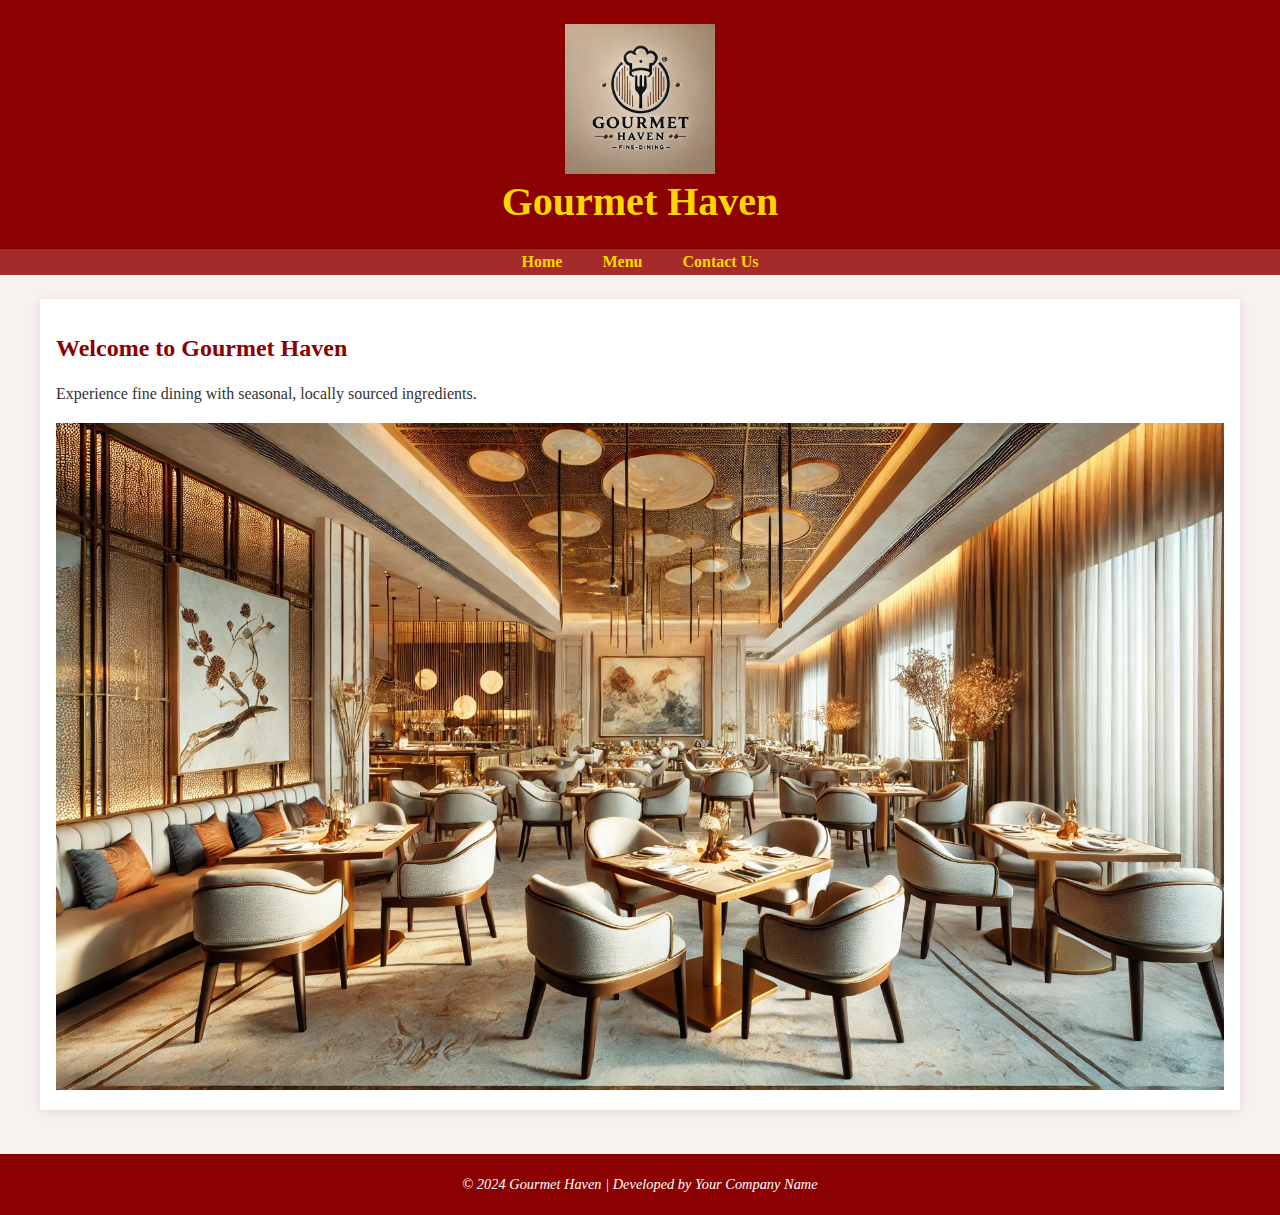
<file: index.html>
<!DOCTYPE html>
<html lang="en">
<head>
  <meta charset="UTF-8">
  <meta name="viewport" content="width=device-width, initial-scale=1.0">
  <title>Gourmet Haven - Home</title>
  <link rel="stylesheet" href="styles.css">
</head>
<body>
  <header>
    <img src="logo.png" alt="Gourmet Haven Logo">
    <h1>Gourmet Haven</h1>
  </header>
  <nav>
    <ul>
      <li><a href="index.html">Home</a></li>
      <li><a href="menu.html">Menu</a></li>
      <li><a href="contact.html">Contact Us</a></li>
    </ul>
  </nav>
  <main class="container">
    <section class="row">
      <article class="col">
        <h2>Welcome to Gourmet Haven</h2>
        <p>Experience fine dining with seasonal, locally sourced ingredients.</p>
        <img src="Restaurant Image.png" alt="Restaurant Image" style="max-width: 100%;">
      </article>
    </section>
  </main>
  <footer>
    &copy; 2024 Gourmet Haven | Developed by Your Company Name
  </footer>
</body>
</html>
</file>
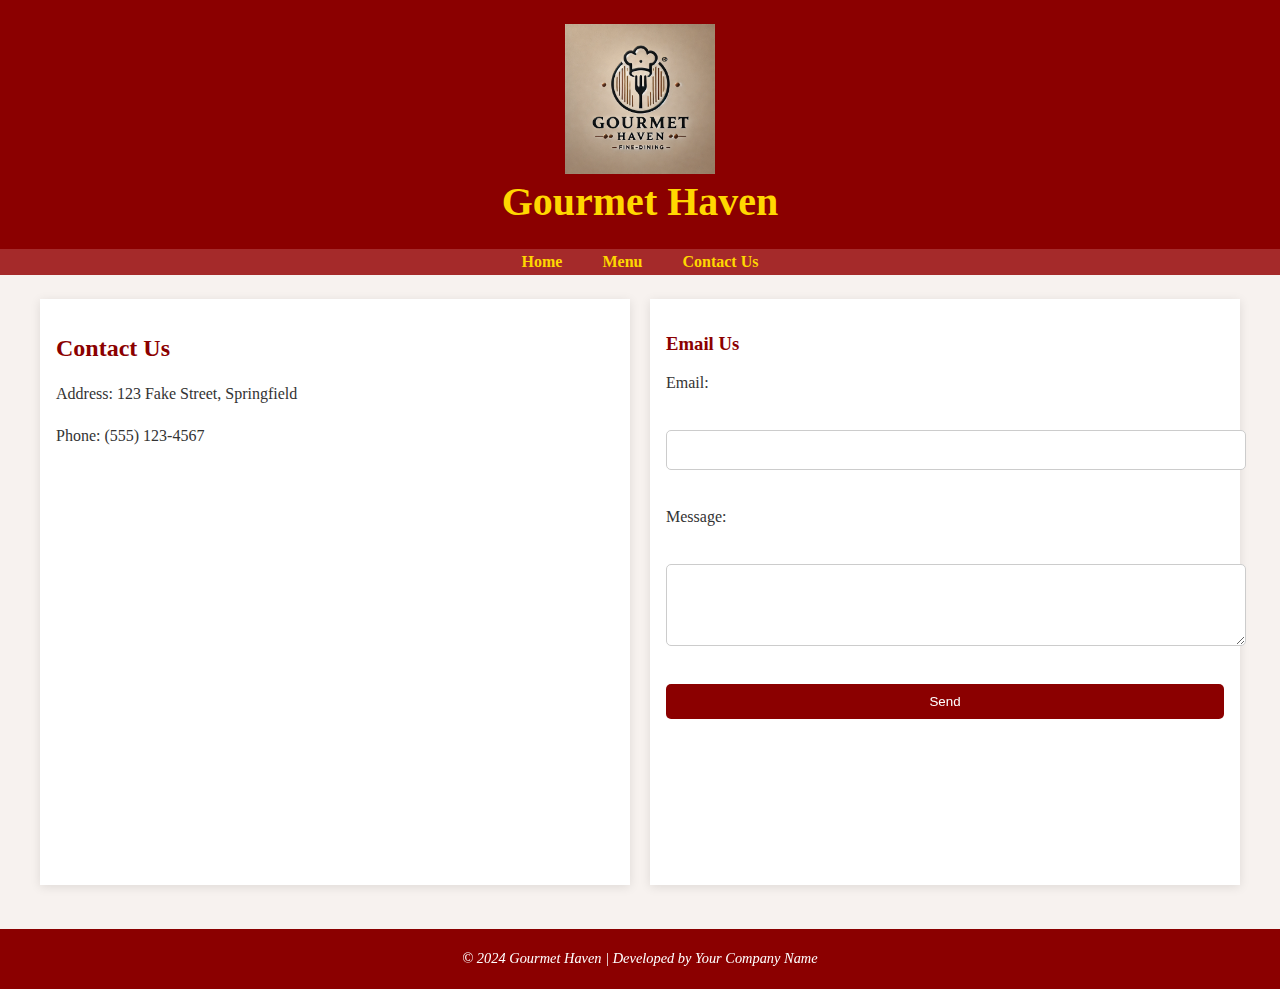
<file: contact.html>
<!DOCTYPE html>
<html lang="en">
<head>
  <meta charset="UTF-8">
  <meta name="viewport" content="width=device-width, initial-scale=1.0">
  <title>Gourmet Haven - Contact</title>
  <link rel="stylesheet" href="styles.css">
</head>
<body>
  <header>
    <img src="logo.png" alt="Gourmet Haven Logo">
    <h1>Gourmet Haven</h1>
  </header>
  <nav>
    <ul>
      <li><a href="index.html">Home</a></li>
      <li><a href="menu.html">Menu</a></li>
      <li><a href="contact.html" class="active">Contact Us</a></li>
    </ul>
  </nav>
  <main class="container">
    <section class="row">
        <article class="col">
          <h2>Contact Us</h2>
          <p>Address: 123 Fake Street, Springfield</p>
          <p>Phone: (555) 123-4567</p>
          <!-- Google Maps Embed -->
          <iframe
            src="https://www.google.com/maps/embed?pb=!1m18!1m12!1m3!1d3021.9494403323345!2d-73.97399252417042!3d40.78509117922205!2m3!1f0!2f0!3f0!3m2!1i1024!2i768!4f13.1!3m3!1m2!1s0x89c2589d7fe24ec3%3A0xd9b9e7b7a9d9db70!2sCentral%20Park%2C%20New%20York%2C%20NY%2C%20USA!5e0!3m2!1sen!2sin!4v1698442672780!5m2!1sen!2sin"
            width="100%"
            height="400"
            style="border: 0;"
            allowfullscreen=""
            loading="lazy"
            referrerpolicy="no-referrer-when-downgrade">
          </iframe>
        </article>
        <article class="col">
          <h3>Email Us</h3>
          <form>
            <label for="email">Email:</label><br>
            <input type="email" id="email" name="email"><br>
            <label for="message">Message:</label><br>
            <textarea id="message" name="message" rows="4"></textarea><br>
            <button type="submit">Send</button>
          </form>
        </article>
      </section>      
  </main>
  <footer>
    &copy; 2024 Gourmet Haven | Developed by Your Company Name
  </footer>
</body>
</html>
</file>
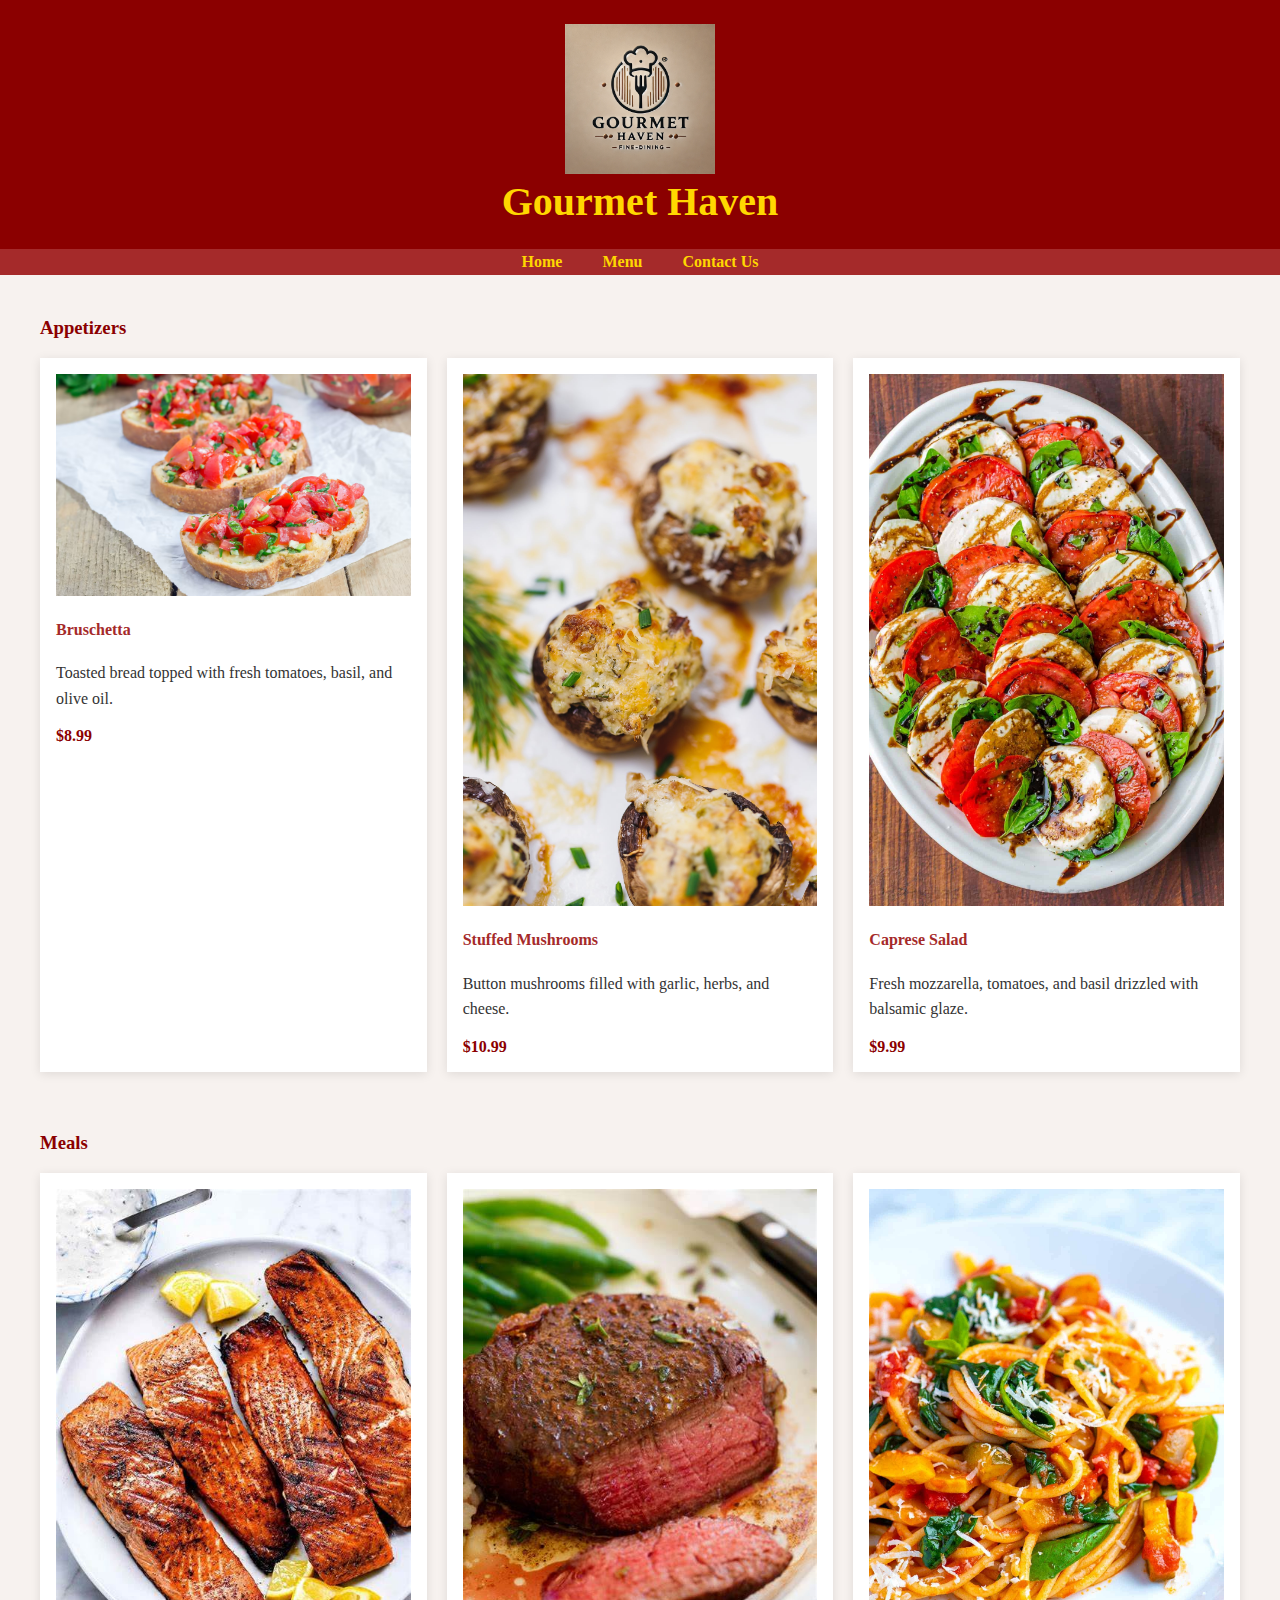
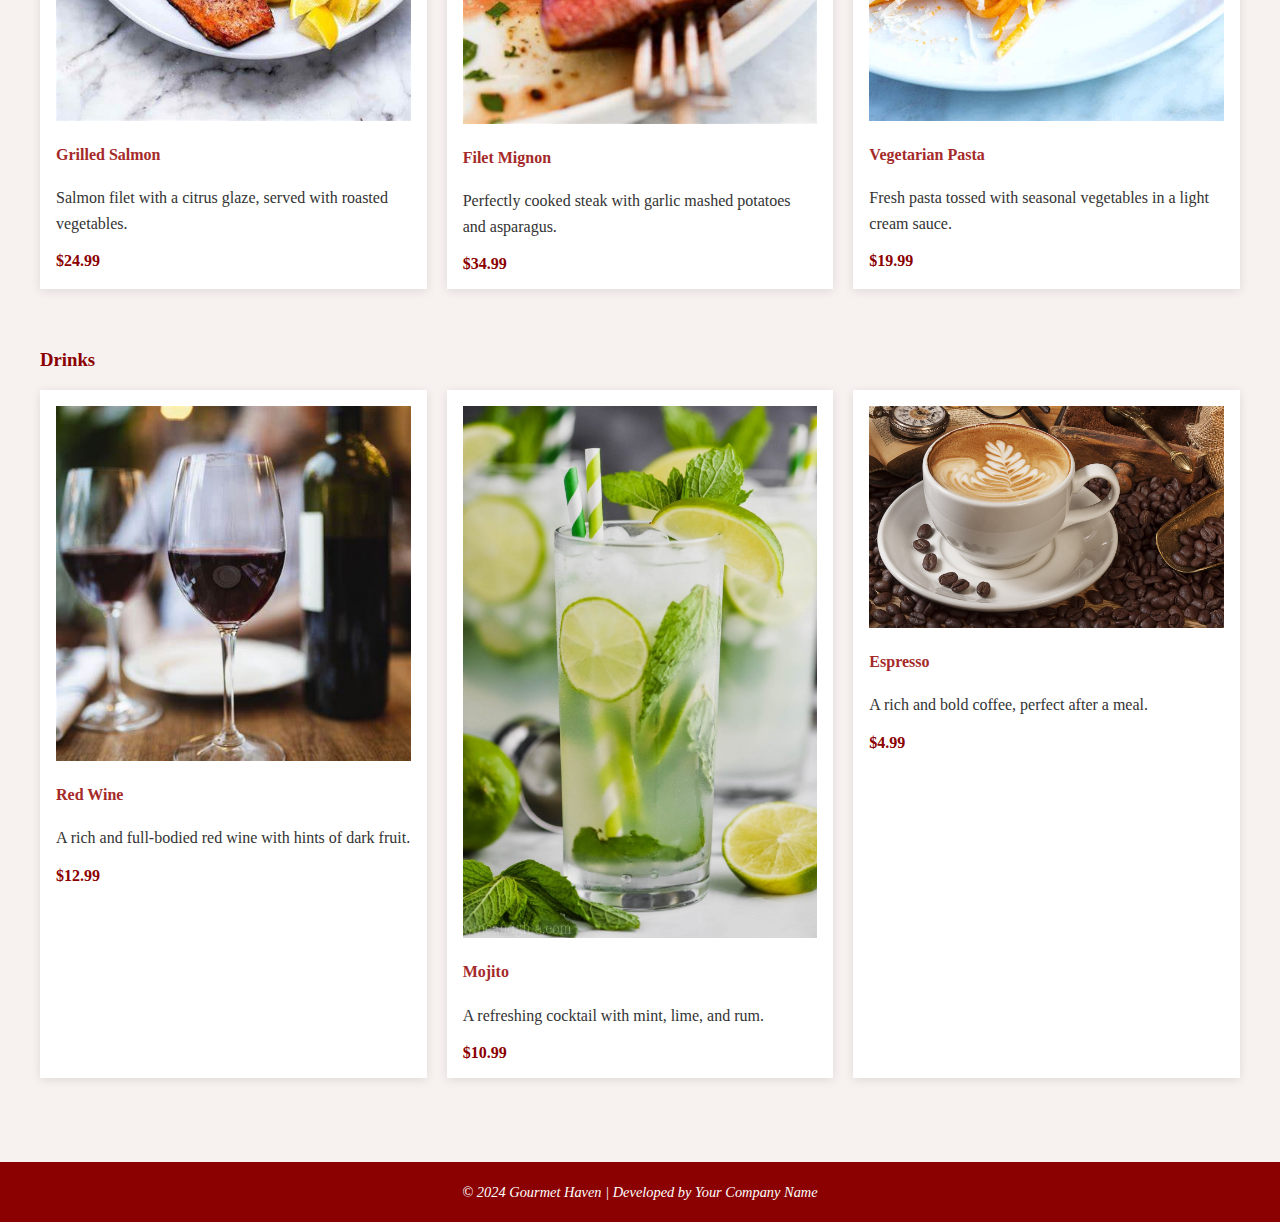
<file: menu.html>
<!DOCTYPE html>
<html lang="en">
<head>
  <meta charset="UTF-8">
  <meta name="viewport" content="width=device-width, initial-scale=1.0">
  <title>Gourmet Haven - Menu</title>
  <link rel="stylesheet" href="styles.css">
</head>
<body>
  <header>
    <img src="logo.png" alt="Gourmet Haven Logo">
    <h1>Gourmet Haven</h1>
  </header>
  <nav>
    <ul>
      <li><a href="index.html">Home</a></li>
      <li><a href="menu.html" class="active">Menu</a></li>
      <li><a href="contact.html">Contact Us</a></li>
    </ul>
  </nav>
  <main class="container">
    <section class="menu-section">
        <h3>Appetizers</h3>
        <div class="row">
          <div class="col">
            <img src="bruschetta - Copy.png" alt="Bruschetta" style="max-width: 100%; height: auto;">
            <h4>Bruschetta</h4>
            <p>Toasted bread topped with fresh tomatoes, basil, and olive oil.</p>
            <span class="price">$8.99</span>
          </div>
          <div class="col">
            <img src="stuffedmushrooms.jpg" alt="Stuffed Mushrooms" style="max-width: 100%; height: auto;">
            <h4>Stuffed Mushrooms</h4>
            <p>Button mushrooms filled with garlic, herbs, and cheese.</p>
            <span class="price">$10.99</span>
          </div>
          <div class="col">
            <img src="CapreseSalad.jpg" alt="Caprese Salad" style="max-width: 100%; height: auto;">
            <h4>Caprese Salad</h4>
            <p>Fresh mozzarella, tomatoes, and basil drizzled with balsamic glaze.</p>
            <span class="price">$9.99</span>
          </div>
        </div>
      </section>
      
      <section class="menu-section">
        <h3>Meals</h3>
        <div class="row">
          <div class="col">
            <img src="GrilledSalmon.jpeg" alt="Grilled Salmon" style="max-width: 100%; height: auto;">
            <h4>Grilled Salmon</h4>
            <p>Salmon filet with a citrus glaze, served with roasted vegetables.</p>
            <span class="price">$24.99</span>
          </div>
          <div class="col">
            <img src="FiletMigon.jpeg" alt="Filet Mignon" style="max-width: 100%; height: auto;">
            <h4>Filet Mignon</h4>
            <p>Perfectly cooked steak with garlic mashed potatoes and asparagus.</p>
            <span class="price">$34.99</span>
          </div>
          <div class="col">
            <img src="VegPasta.jpg" alt="Vegetarian Pasta" style="max-width: 100%; height: auto;">
            <h4>Vegetarian Pasta</h4>
            <p>Fresh pasta tossed with seasonal vegetables in a light cream sauce.</p>
            <span class="price">$19.99</span>
          </div>
        </div>
      </section>
      
      <section class="menu-section">
        <h3>Drinks</h3>
        <div class="row">
          <div class="col">
            <img src="RedWine.jpeg" alt="Red Wine" style="max-width: 100%; height: auto;">
            <h4>Red Wine</h4>
            <p>A rich and full-bodied red wine with hints of dark fruit.</p>
            <span class="price">$12.99</span>
          </div>
          <div class="col">
            <img src="Mojito.jpg" alt="Mojito" style="max-width: 100%; height: auto;">
            <h4>Mojito</h4>
            <p>A refreshing cocktail with mint, lime, and rum.</p>
            <span class="price">$10.99</span>
          </div>
          <div class="col">
            <img src="Espresso.jpeg" alt="Espresso" style="max-width: 100%; height: auto;">
            <h4>Espresso</h4>
            <p>A rich and bold coffee, perfect after a meal.</p>
            <span class="price">$4.99</span>
          </div>
        </div>
      </section>
      
  </main>
  <footer>
    &copy; 2024 Gourmet Haven | Developed by Your Company Name
  </footer>
</body>
</html>
</file>
<file: styles.css>
/* Base Styles */
body {
    font-family: 'Georgia', serif;
    margin: 0;
    padding: 0;
    box-sizing: border-box;
    background-color: #f7f2ef; /* Neutral beige tone */
    color: #333; /* Neutral dark text */
}

/* Header and Footer */
header, footer {
    background-color: #8b0000; /* Deep red */
    color: #fff; /* White text for contrast */
    text-align: center;
    padding: 1.5em 0;
}

header img {
    max-width: 150px;
}

header h1 {
    font-size: 2.5em;
    margin: 0;
    color: #ffd700; /* Gold accent */
}

footer {
    font-size: 0.9em;
    font-style: italic;
}

/* Navigation Bar */
nav ul {
    list-style: none;
    margin: 0;
    padding: 0;
    display: flex;
    justify-content: center;
    background-color: #a52a2a; /* Slightly lighter red for nav bar */
}

nav ul li {
    margin: 0 20px;
}

nav ul li a {
    color: #ffd700; /* Gold text for links */
    text-decoration: none;
    font-weight: bold;
}

nav ul li a:hover {
    text-decoration: underline;
}

/* Content Area */
.container {
    max-width: 1200px;
    margin: auto;
    padding: 1.5em;
}

h2, h3 {
    color: #8b0000; /* Deep red for headings */
}

p, ul {
    line-height: 1.6;
}

.row {
    display: flex;
    flex-wrap: wrap;
    gap: 20px;
}

.col {
    flex: 1;
    padding: 1em;
    background-color: #fff; /* White background for content blocks */
    box-shadow: 0 2px 10px rgba(0, 0, 0, 0.1);
    margin-bottom: 20px;
}

.menu-section {
    margin-bottom: 40px;
}

h4 {
    color: #a52a2a; /* Lighter red for item names */
}

.price {
    font-weight: bold;
    color: #8b0000; /* Price in deep red */
}

/* Form Styles */
form {
    display: flex;
    flex-direction: column;
    gap: 10px;
}

input, textarea {
    padding: 10px;
    font-size: 1em;
    border: 1px solid #ccc;
    border-radius: 5px;
    width: 100%;
}

button {
    background-color: #8b0000;
    color: white;
    padding: 10px;
    border: none;
    border-radius: 5px;
    cursor: pointer;
}

button:hover {
    background-color: #ff6347; /* Lighter red on hover */
}

/* Responsive Design */
@media (max-width: 768px) {
    .row {
        flex-direction: column;
    }

    nav ul {
        flex-direction: column;
        background-color: #8b0000;
    }

    nav ul li {
        margin: 10px 0;
    }

    .col {
        flex: 1 1 100%;
    }
}
</file>
